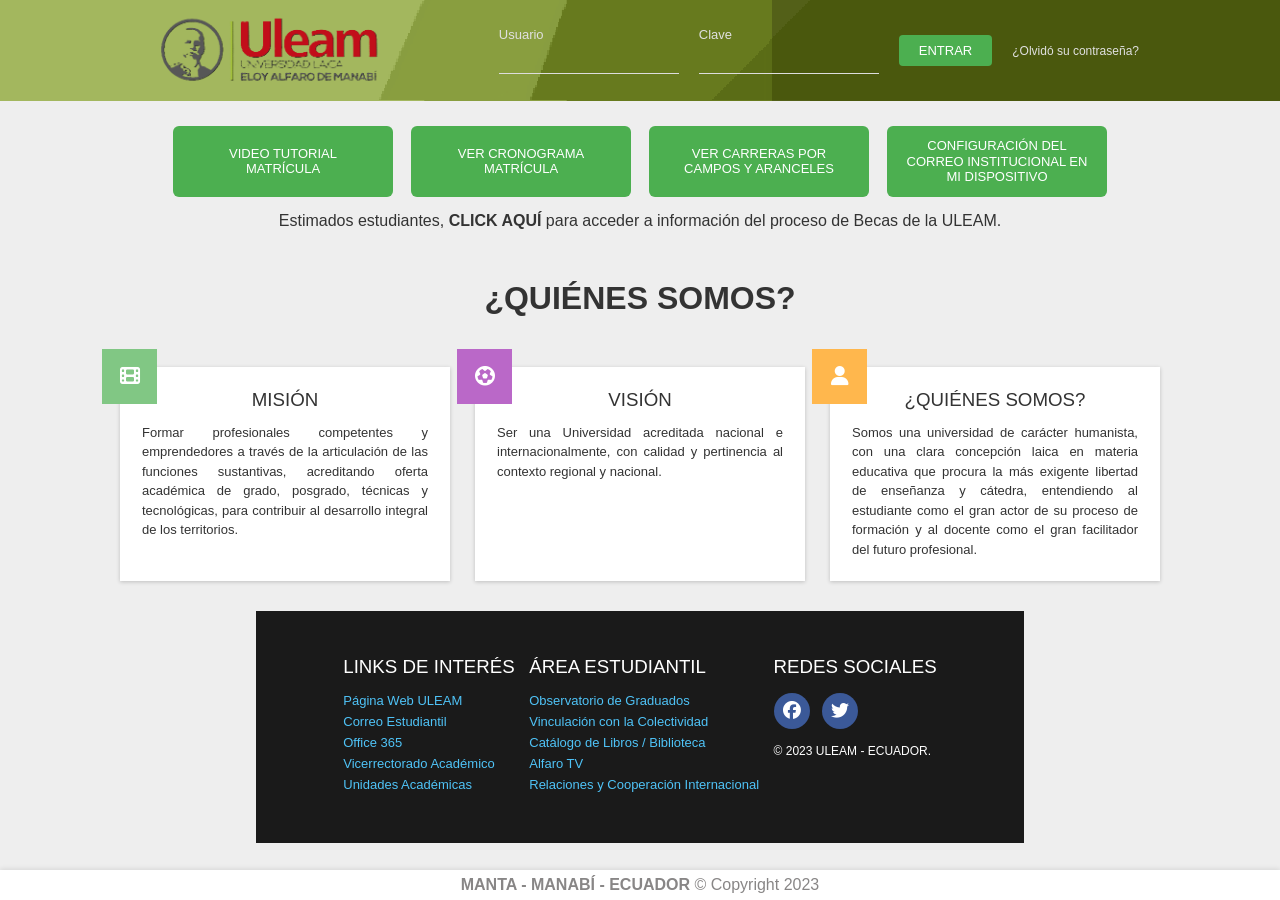
<file: index.html>
<!DOCTYPE html>
<html lang="en">
<head>
    <meta charset="UTF-8">
    <meta name="viewport" content="width=device-width, initial-scale=1.0">
    <title>Universidad ULEAM</title>
    <link rel="stylesheet" href="style.css">
    <link rel="stylesheet" href="https://cdnjs.cloudflare.com/ajax/libs/font-awesome/6.5.0/css/all.min.css">
</head>
<body>
    <div class="header">
        <div class="logo">
            <img src="logo.png">
            

        </div>
        <div class="login">
            <div class="campo">
                <label>Usuario</label>
                <input id="usuario">
            </div>

            <div class="campo">
                <label>Clave</label>
                <input id="clave" type="password">
            </div>
            <button onclick="login()">ENTRAR </i></button>
            <small>¿Olvidó su contraseña?</small>
        </div>
    </div>
    <div class="buttons">
        <button>VIDEO TUTORIAL MATRÍCULA</button>
        <button>VER CRONOGRAMA MATRÍCULA</button>
        <button>VER CARRERAS POR CAMPOS Y ARANCELES</button>
        <button>CONFIGURACIÓN DEL CORREO INSTITUCIONAL EN MI DISPOSITIVO</button>
    </div>
    <div class="texto">   
        <p>Estimados estudiantes, <b>CLICK AQUÍ</b> para acceder a información del proceso de Becas de la ULEAM.</p></div>
     <div class="quien">
            <h1>¿QUIÉNES SOMOS?</h1>
        </div>
        <div class="cards">
    
    <div class="card">
        <div class="icon-box green"><i class="fa fa-film"></i></div>
        <h3>MISIÓN</h3>
        <p>Formar profesionales competentes y emprendedores a través de la articulación de las funciones sustantivas, acreditando oferta académica de grado, posgrado, técnicas y tecnológicas, para contribuir al desarrollo integral de los territorios.</p>
    </div>

    <div class="card">
        <div class="icon-box purple"><i class="fa fa-futbol"></i></div>
        <h3>VISIÓN</h3>
        <p>Ser una Universidad acreditada nacional e internacionalmente, con calidad y pertinencia al contexto regional y nacional.</p>
    </div>

    <div class="card">
        <div class="icon-box orange"><i class="fa fa-user"></i></div>
        <h3>¿QUIÉNES SOMOS?</h3>
        <p>Somos una universidad de carácter humanista, con una clara concepción laica en materia educativa que procura la más exigente libertad de enseñanza y cátedra, entendiendo al estudiante como el gran actor de su proceso de formación y al docente como el gran facilitador del futuro profesional.</p>
    </div>

</div>

<div class="footer">
    <div>
        <h3>LINKS DE INTERÉS</h3>
        <a>Página Web ULEAM</a>
        <a>Correo Estudiantil</a>
        <a>Office 365</a>
        <a>Vicerrectorado Académico</a>
        <a>Unidades Académicas</a>
    </div>

    <div>
        <h3>ÁREA ESTUDIANTIL</h3>
        <a>Observatorio de Graduados</a>
        <a>Vinculación con la Colectividad</a>
        <a>Catálogo de Libros / Biblioteca</a>
        <a>Alfaro TV</a>
        <a>Relaciones y Cooperación Internacional</a>
    </div>

    <div>
        <h3>REDES SOCIALES</h3>
        <div class="social">
            <i class="fa-brands fa-facebook"></i>
            <i class="fa-brands fa-twitter"></i>
        </div>
        <p style="margin-top:15px;font-size:12px;">© 2023 ULEAM - ECUADOR.</p>
    </div>
</div>
<footer> <b>MANTA - MANABÍ - ECUADOR</b> © Copyright 2023</footer>
<script src="script.js"></script>
</body>
</html>
</file>
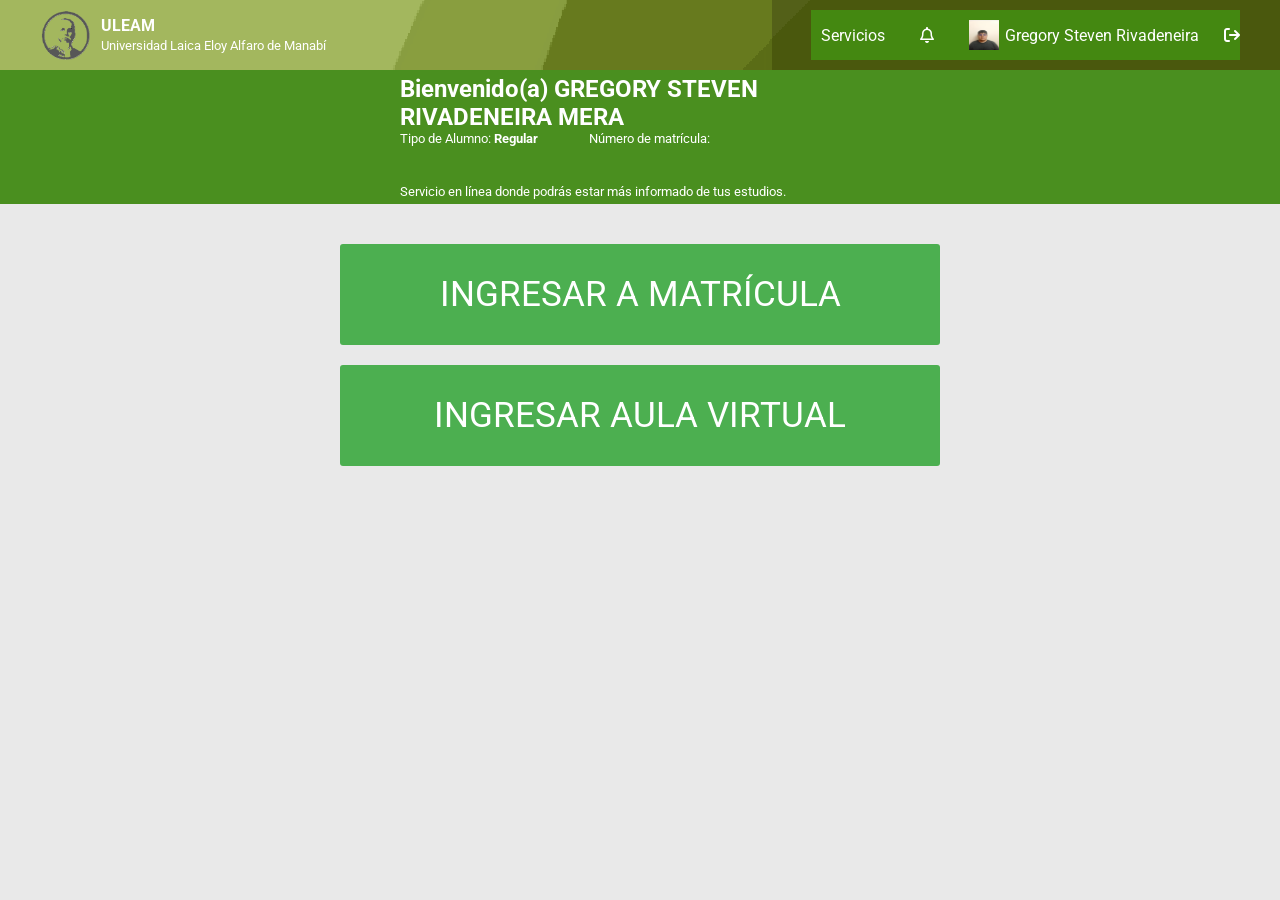
<file: inicio1.html>
<!DOCTYPE html>
<html lang="es">
<head>
<meta charset="UTF-8">
<meta name="viewport" content="width=device-width, initial-scale=1.0">
<link rel="stylesheet" href="https://cdnjs.cloudflare.com/ajax/libs/font-awesome/6.5.0/css/all.min.css">

<link href="https://fonts.googleapis.com/css2?family=Roboto&display=swap" rel="stylesheet">
<link rel="stylesheet" href="inicio.css">
<title>Xisce</title>

</head>

<body>

<!-- HEADER -->
<div class="header">
    
    <div class="logo">
        <img src="presentacion.png">
        <div>
            <div><b>ULEAM</b></div>
            <small>Universidad Laica Eloy Alfaro de Manabí</small>
        </div>
    </div>

    <div class="top-menu">

        <!-- SERVICIOS -->
        <div class="menu-item" onclick="toggleMenu('servicios')">
            Servicios
            <div class="dropdown" id="servicios">
                <a href="notas1.html"><i class="fa-solid fa-user"></i> Mis notas</a>
                <a href="#"><i class="fa-solid fa-file"></i> Hoja de vida</a>
                <a href="#"><i class="fa-solid fa-graduation-cap"></i> Materias abiertas</a>
                <a href="#"><i class="fa-regular fa-square-check"></i> Registro</a>
                <a href="calendario.html"><i class="fa-solid fa-calendar-days"></i> Calendario</a>
                <a href="#"><i class="fa-solid fa-briefcase"></i> Banco laboral</a>
                <a href="#"><i class="fa-solid fa-calendar"></i> Eventos</a>
                <a href="#"><i class="fa-solid fa-clipboard-list"></i> Estado Heteroevaluaciones</a>
            </div>
        </div>
        <div class="menu-item" onclick="toggleMenu('notificaciones')">
    <i class="fa-regular fa-bell"></i>

    <div class="dropdown notif-box" id="notificaciones">
        
        <div class="notif-header">
            Notificaciones
        </div>

        <div class="notif-content">
            <div class="notif-empty">
                <i class="fa-regular fa-face-frown"></i>
                <p>No hay notificaciones que leer!</p>
            </div>
        </div>

        <div class="notif-footer">
            <a href="#"><i class="fa fa-bars"></i> Ver todas las notificaciones.</a>
        </div>

    </div>
</div>

        <!-- PERFIL -->
        <div class="menu-item profile" onclick="toggleMenu('perfil')">
            <img src="steven.png">
            <span>Gregory Steven Rivadeneira</span>

        <div class="dropdown" id="perfil">
            <a href="#"><i class="fa fa-user"></i> Perfil</a>
            <a href="#"><i class="fa-solid fa-graduation-cap"></i>Cambiar clave</a>
        </div>
        </div>
        <div href="index.html" id="salir" onclick="logout()"><i class="fa-solid fa-arrow-right-from-bracket"></i></div>

    </div>
</div>

<!-- BIENVENIDA -->
<div class="welcome">
    <h2>Bienvenido(a) GREGORY STEVEN RIVADENEIRA MERA</h2>
    <small>Tipo de Alumno: <b>Regular</b> &nbsp;&nbsp;&nbsp;  &nbsp;&nbsp;&nbsp; &nbsp;&nbsp;&nbsp; &nbsp;&nbsp;&nbsp; Número de matrícula:</small>
    <br>
    <br>
    <small>Servicio en línea donde podrás estar más informado de tus estudios.</small>
</div>

<!-- BOTONES -->
<div class="main">
    <button>INGRESAR A MATRÍCULA</button>
    <button>INGRESAR AULA VIRTUAL</button>
</div>

<script>
function toggleMenu(id){
    let menu = document.getElementById(id);

    // cerrar otros
    document.querySelectorAll('.dropdown').forEach(d=>{
        if(d.id !== id) d.style.display = 'none';
    });

    // toggle
    menu.style.display = (menu.style.display === 'flex') ? 'none' : 'flex';
}

function logout(){
    alert("Sesión cerrada");
    window.location.href="index.html"
}
</script>

</body>
</html>
</file>
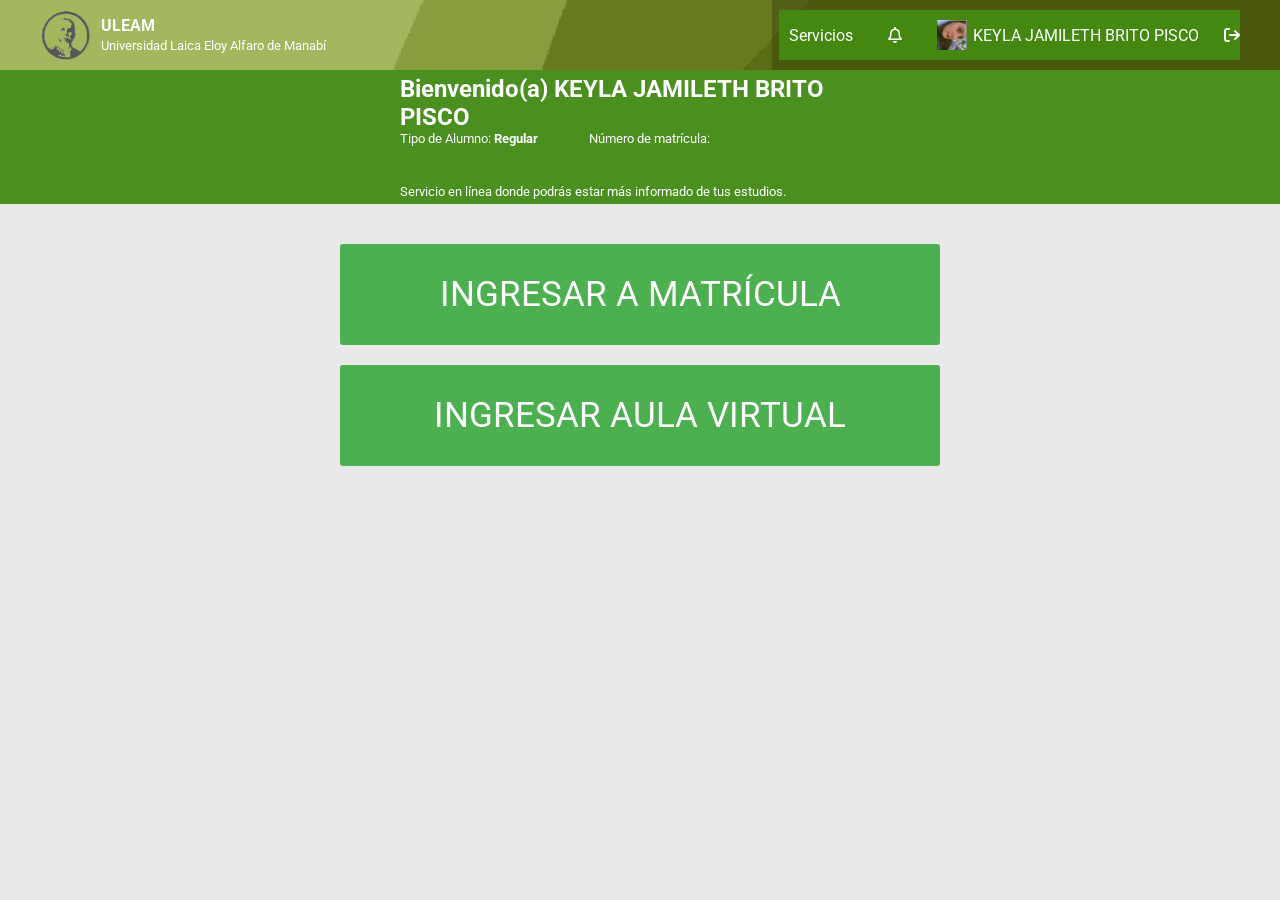
<file: inicio2.html>
<!DOCTYPE html>
<html lang="es">
<head>
<meta charset="UTF-8">
<meta name="viewport" content="width=device-width, initial-scale=1.0">
<link rel="stylesheet" href="https://cdnjs.cloudflare.com/ajax/libs/font-awesome/6.5.0/css/all.min.css">

<link href="https://fonts.googleapis.com/css2?family=Roboto&display=swap" rel="stylesheet">
<link rel="stylesheet" href="inicio.css">
<title>Xisce</title>

</head>

<body>

<!-- HEADER -->
<div class="header">
    
    <div class="logo">
        <img src="presentacion.png">
        <div>
            <div><b>ULEAM</b></div>
            <small>Universidad Laica Eloy Alfaro de Manabí</small>
        </div>
    </div>

    <div class="top-menu">

        <!-- SERVICIOS -->
        <div class="menu-item" onclick="toggleMenu('servicios')">
            Servicios
            <div class="dropdown" id="servicios">
                <a href="notas2.html"><i class="fa-solid fa-user"></i> Mis notas</a>
                <a href="#"><i class="fa-solid fa-file"></i> Hoja de vida</a>
                <a href="#"><i class="fa-solid fa-graduation-cap"></i> Materias abiertas</a>
                <a href="#"><i class="fa-regular fa-square-check"></i> Registro</a>
                <a href="calendario2.html"><i class="fa-solid fa-calendar-days"></i> Calendario</a>
                <a href="#"><i class="fa-solid fa-briefcase"></i> Banco laboral</a>
                <a href="#"><i class="fa-solid fa-calendar"></i> Eventos</a>
                <a href="#"><i class="fa-solid fa-clipboard-list"></i> Estado Heteroevaluaciones</a>
            </div>
        </div>
        <div class="menu-item" onclick="toggleMenu('notificaciones')">
    <i class="fa-regular fa-bell"></i>

    <div class="dropdown notif-box" id="notificaciones">
        
        <div class="notif-header">
            Notificaciones
        </div>

        <div class="notif-content">
            <div class="notif-empty">
                <i class="fa-regular fa-face-frown"></i>
                <p>No hay notificaciones que leer!</p>
            </div>
        </div>

        <div class="notif-footer">
            <a href="#"><i class="fa fa-bars"></i> Ver todas las notificaciones.</a>
        </div>

    </div>
</div>

        <!-- PERFIL -->
        <div class="menu-item profile" onclick="toggleMenu('perfil')">
            <img src="keyla.png">
            <span>KEYLA JAMILETH BRITO PISCO</span>

        <div class="dropdown" id="perfil">
            <a href="#"><i class="fa fa-user"></i> Perfil</a>
            <a href="#"><i class="fa-solid fa-graduation-cap"></i>Cambiar clave</a>
        </div>
        </div>
        <div href="index.html" id="salir" onclick="logout()"><i class="fa-solid fa-arrow-right-from-bracket"></i></div>

    </div>
</div>

<!-- BIENVENIDA -->
<div class="welcome">
    <h2>Bienvenido(a) KEYLA JAMILETH BRITO PISCO</h2>
    <small>Tipo de Alumno: <b>Regular</b> &nbsp;&nbsp;&nbsp;  &nbsp;&nbsp;&nbsp; &nbsp;&nbsp;&nbsp; &nbsp;&nbsp;&nbsp; Número de matrícula:</small>
    <br>
    <br>
    <small>Servicio en línea donde podrás estar más informado de tus estudios.</small>
</div>

<!-- BOTONES -->
<div class="main">
    <button>INGRESAR A MATRÍCULA</button>
    <button>INGRESAR AULA VIRTUAL</button>
</div>

<script>
function toggleMenu(id){
    let menu = document.getElementById(id);

    // cerrar otros
    document.querySelectorAll('.dropdown').forEach(d=>{
        if(d.id !== id) d.style.display = 'none';
    });

    // toggle
    menu.style.display = (menu.style.display === 'flex') ? 'none' : 'flex';
}

function logout(){
    alert("Sesión cerrada");
    window.location.href="index.html"
}
</script>

</body>
</html>
</file>
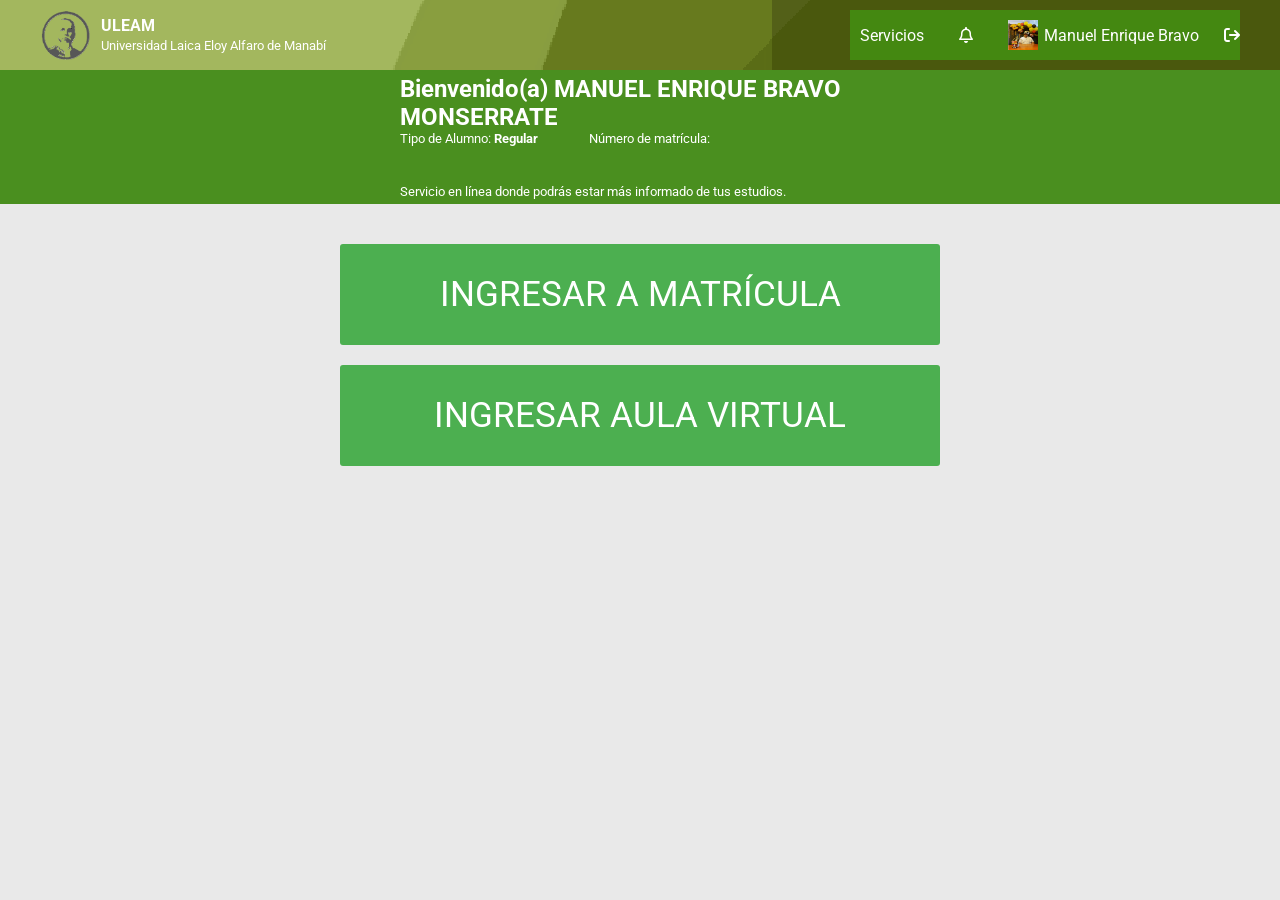
<file: inicio3.html>
<!DOCTYPE html>
<html lang="es">
<head>
<meta charset="UTF-8">
<meta name="viewport" content="width=device-width, initial-scale=1.0">
<link rel="stylesheet" href="https://cdnjs.cloudflare.com/ajax/libs/font-awesome/6.5.0/css/all.min.css">

<link href="https://fonts.googleapis.com/css2?family=Roboto&display=swap" rel="stylesheet">
<link rel="stylesheet" href="inicio.css">
<title>Xisce</title>

</head>

<body>

<!-- HEADER -->
<div class="header">
    
    <div class="logo">
        <img src="presentacion.png">
        <div>
            <div><b>ULEAM</b></div>
            <small>Universidad Laica Eloy Alfaro de Manabí</small>
        </div>
    </div>

    <div class="top-menu">

        <!-- SERVICIOS -->
        <div class="menu-item" onclick="toggleMenu('servicios')">
            Servicios
            <div class="dropdown" id="servicios">
                <a href="notas3.html"><i class="fa-solid fa-user"></i> Mis notas</a>
                <a href="#"><i class="fa-solid fa-file"></i> Hoja de vida</a>
                <a href="#"><i class="fa-solid fa-graduation-cap"></i> Materias abiertas</a>
                <a href="#"><i class="fa-regular fa-square-check"></i> Registro</a>
                <a href="calendario3.html"><i class="fa-solid fa-calendar-days"></i> Calendario</a>
                <a href="#"><i class="fa-solid fa-briefcase"></i> Banco laboral</a>
                <a href="#"><i class="fa-solid fa-calendar"></i> Eventos</a>
                <a href="#"><i class="fa-solid fa-clipboard-list"></i> Estado Heteroevaluaciones</a>
            </div>
        </div>
        <div class="menu-item" onclick="toggleMenu('notificaciones')">
    <i class="fa-regular fa-bell"></i>

    <div class="dropdown notif-box" id="notificaciones">
        
        <div class="notif-header">
            Notificaciones
        </div>

        <div class="notif-content">
            <div class="notif-empty">
                <i class="fa-regular fa-face-frown"></i>
                <p>No hay notificaciones que leer!</p>
            </div>
        </div>

        <div class="notif-footer">
            <a href="#"><i class="fa fa-bars"></i> Ver todas las notificaciones.</a>
        </div>

    </div>
</div>

        <!-- PERFIL -->
        <div class="menu-item profile" onclick="toggleMenu('perfil')">
            <img src="manu.png">
            <span>Manuel Enrique Bravo</span>

        <div class="dropdown" id="perfil">
            <a href="#"><i class="fa fa-user"></i> Perfil</a>
            <a href="#"><i class="fa-solid fa-graduation-cap"></i>Cambiar clave</a>
        </div>
        </div>
        <div href="index.html" id="salir" onclick="logout()"><i class="fa-solid fa-arrow-right-from-bracket"></i></div>

    </div>
</div>

<!-- BIENVENIDA -->
<div class="welcome">
    <h2>Bienvenido(a) MANUEL ENRIQUE BRAVO MONSERRATE</h2>
    <small>Tipo de Alumno: <b>Regular</b> &nbsp;&nbsp;&nbsp;  &nbsp;&nbsp;&nbsp; &nbsp;&nbsp;&nbsp; &nbsp;&nbsp;&nbsp; Número de matrícula:</small>
    <br>
    <br>
    <small>Servicio en línea donde podrás estar más informado de tus estudios.</small>
</div>

<!-- BOTONES -->
<div class="main">
    <button>INGRESAR A MATRÍCULA</button>
    <button>INGRESAR AULA VIRTUAL</button>
</div>

<script>
function toggleMenu(id){
    let menu = document.getElementById(id);

    // cerrar otros
    document.querySelectorAll('.dropdown').forEach(d=>{
        if(d.id !== id) d.style.display = 'none';
    });

    // toggle
    menu.style.display = (menu.style.display === 'flex') ? 'none' : 'flex';
}

function logout(){
    alert("Sesión cerrada");
    window.location.href="index.html"
}
</script>

</body>
</html>
</file>
<file: style.css>
*{margin:0;padding:0;box-sizing:border-box;font-family:'Roboto',sans-serif;}
body{background:#eeeeee;color:#333;
padding-bottom: 40px; }

/* HEADER EXACTO */
.header{
    background-image: url(header.png);
    display:flex;
    justify-content:space-evenly;
    align-items:center;
    padding:8px 30px;
    color:#ffff;
}
.campo{
    display:flex;
    flex-direction:column;
    gap:4px;
}
.texto {
    text-align: center;
    font-size: 16px;
    margin-bottom: 20px;
}
.quien{
    text-align: center;
    margin-top: 50px;
    margin-top:80x;
}
.campo label{
    font-size:13px;
    color:#e0e0e0;
}   
.logo {
    display: flex;
    align-items: center;
}.logo img{height: 85px;}

.login{display:flex;align-items:center;gap:20px;}
.login input {
    background: transparent;
    border: none;
    border-bottom: 1px solid #ddd;
    padding: 6px;
    width: 180px;
    color: white;
}
.login input::placeholder{color:#e0e0e0;font-size:13px;}

.login button{
    background:#4caf50;
    border:none;
    padding:8px 20px;
    border-radius:4px;
    font-size:13px;
    color:white;
}

.login small{font-size:12px;color:#e0e0e0;}

/* BOTONES SUPERIORES */
.buttons{
    display:flex;
    justify-content:center;
    gap:18px;
    margin:25px 0 15px;
}

.buttons button{
    background:#4caf50;
    border:none;
    color:white;
    font-size:13px;
    padding:12px 18px;
    border-radius:6px;
    width:220px;
    line-height:1.2;
}

.notice{
    text-align:center;
    font-size:14px;
    margin-bottom:15px;
}

.notice b{font-weight:500;cursor:pointer;}

/* TITULO */
.section h2{
    text-align:center;
    font-weight:400;
    font-size:30px;
    margin:10px 0 25px;
}

/* CARDS */
.cards{
    display:flex;
    justify-content:center;
    gap:25px;
    max-width:1100px;
    margin:0 auto;
    margin-top: 50px;
}

.card{
    background:#fff;
    width:330px;
    padding:22px;
    box-shadow:0 1px 4px rgba(0,0,0,0.2);
    position:relative;
}

.icon-box{
    position:absolute;
    top:-18px;
    left:-18px;
    width:55px;
    height:55px;
    display:flex;
    align-items:center;
    justify-content:center;
    color:white;
    font-size:20px;
}

.green{background:#81c784;}
.purple{background:#ba68c8;}
.orange{background:#ffb74d;}

.card h3{
    text-align:center;
    font-weight:500;
    margin-bottom:12px;
}

.card p{
    font-size:13px;
    line-height:1.5;
    text-align:justify;
}

/* FOOTER */
.footer{
    background:#1a1a1a;
    color:white;
    display:flex;
    justify-content:space-around;
    padding:45px 80px;
    margin-top:40px;
    width: 60%;
    margin: 0 auto;
    margin-top: 30px;

}

.footer h3{
    font-weight:400;
    margin-bottom:15px;
}

.footer a{
    display:block;
    color:#4fc3f7;
    font-size:13px;
    margin:6px 0;
    text-decoration:none;

}

.social i{
    font-size:18px;
    margin-right:8px;
    background:#3b5998;
    padding:9px;
    border-radius:55%;
}

.bottom{
    background:#d9d9d9;
    text-align:center;
    padding:10px;
    font-size:13px;
}
footer {
    background-color: #fff;
    position: fixed; /* fijo abajo */
    bottom: 0;
    left: 0;
    width: 100%;
    text-align: center;
    font-family: 'Roboto', sans-serif;
    color: #888686;
    height: 30px;
    line-height: 30px; /* para centrar verticalmente el texto */
    box-shadow: 0 -1px 5px rgba(0,0,0,0.1); /* sombra sutil opcional */
    z-index: 1000; /* para que esté encima del resto */
}
</file>
<file: inicio.css>
*{
    margin:0;
    padding:0;
    box-sizing:border-box;
    font-family:'Roboto',sans-serif;
}

body{
    background:#e9e9e9;
}

/* HEADER */
.header{
    background: url(header.png);
    color:white;
    padding:10px 40px;
    display:flex;
    justify-content:space-between;
}

.logo{
    display:flex;
    align-items:center;
    gap:10px;
}

.logo img{
    height:50px;
}

.top-menu{
    display:flex;
    align-items:center;
    gap:15px;
    background-color: #448811;
}

.menu-item{
    position:relative;
    cursor:pointer;
    padding:2px 10px;
    display:flex;
    align-items:center;
    gap:6px;
    transition:background 0.3s;
}

.menu-item:hover{
    background:rgba(0,0,0,0.2);
}
/* DROPDOWN */
.dropdown{
    position:absolute;
    top:50px;
    right:0;
    background:#f3f3f3;
    color:#333;
    display:none;
    flex-direction:column;
    border:1px solid #cfcfcf;
    box-shadow:0 2px 4px rgba(0,0,0,0.2);
    z-index:100;
}
.dropdown a{
    padding:10px 12px;
    text-decoration:none;
    color:#333;
    font-size:14px;
    display:flex;
    align-items:center;
    gap:8px;
}

.dropdown a:hover{
    background:#e6e6e6;
}

/* PERFIL */
.profile{
    display:flex;
    align-items:center;
    gap:6px;
    cursor:pointer;
    padding:5px 10px;
    border-radius:3px;
}

.profile img{
    width:30px;
    height:30px;
}

/* BIENVENIDA */
.welcome{
    text-align: left;
    width: auto;
    background:#4a8f1f;
    color:white;
    padding:5px 400px;
}



.welcome h2{
    font-weight: 300px;
}

.welcome small{
    display:block;
}

/* BOTONES CENTRALES */
.main{
    display:flex;
    flex-direction:column;
    align-items:center;
    margin-top:40px;
    gap:20px;
}

.main button{
    background:#4caf50;
    color:white;
    border:none;
    padding:30px;
    width:600px;
    font-size:35px;
    cursor:pointer;
    border-radius:3px;
}

.main button:hover{
    background:#43a047;
}
/* CAJA DE NOTIFICACIONES */
.notif-box{
    width:320px;
    right:-120px; /* mueve hacia el centro como en la imagen */
    padding:0;
}

/* HEADER */
.notif-header{
    background:#f5f5f5;
    padding:10px;
    font-size:14px;
    border-bottom:1px solid #ddd;
    color:#888;
}

/* CONTENIDO */
.notif-content{
    padding:20px;
    background:white;
}

/* MENSAJE VACÍO */
.notif-empty{
    border:1px solid #bcdff1;
    background:#e9f5fb;
    padding:20px;
    text-align:center;
    color:#31708f;
    border-radius:3px;
}

.notif-empty i{
    font-size:25px;
    display:block;
    margin-bottom:10px;
}


/* FOOTER */
.notif-footer{
    border-top:1px solid #ddd;
    padding:10px;
    background:#f9f9f9;
}

.notif-footer a{
    text-decoration:none;
    font-size:13px;
    color:#2a7bd6;
}

.notif-footer a:hover{
    text-decoration:underline;
}
</file>
